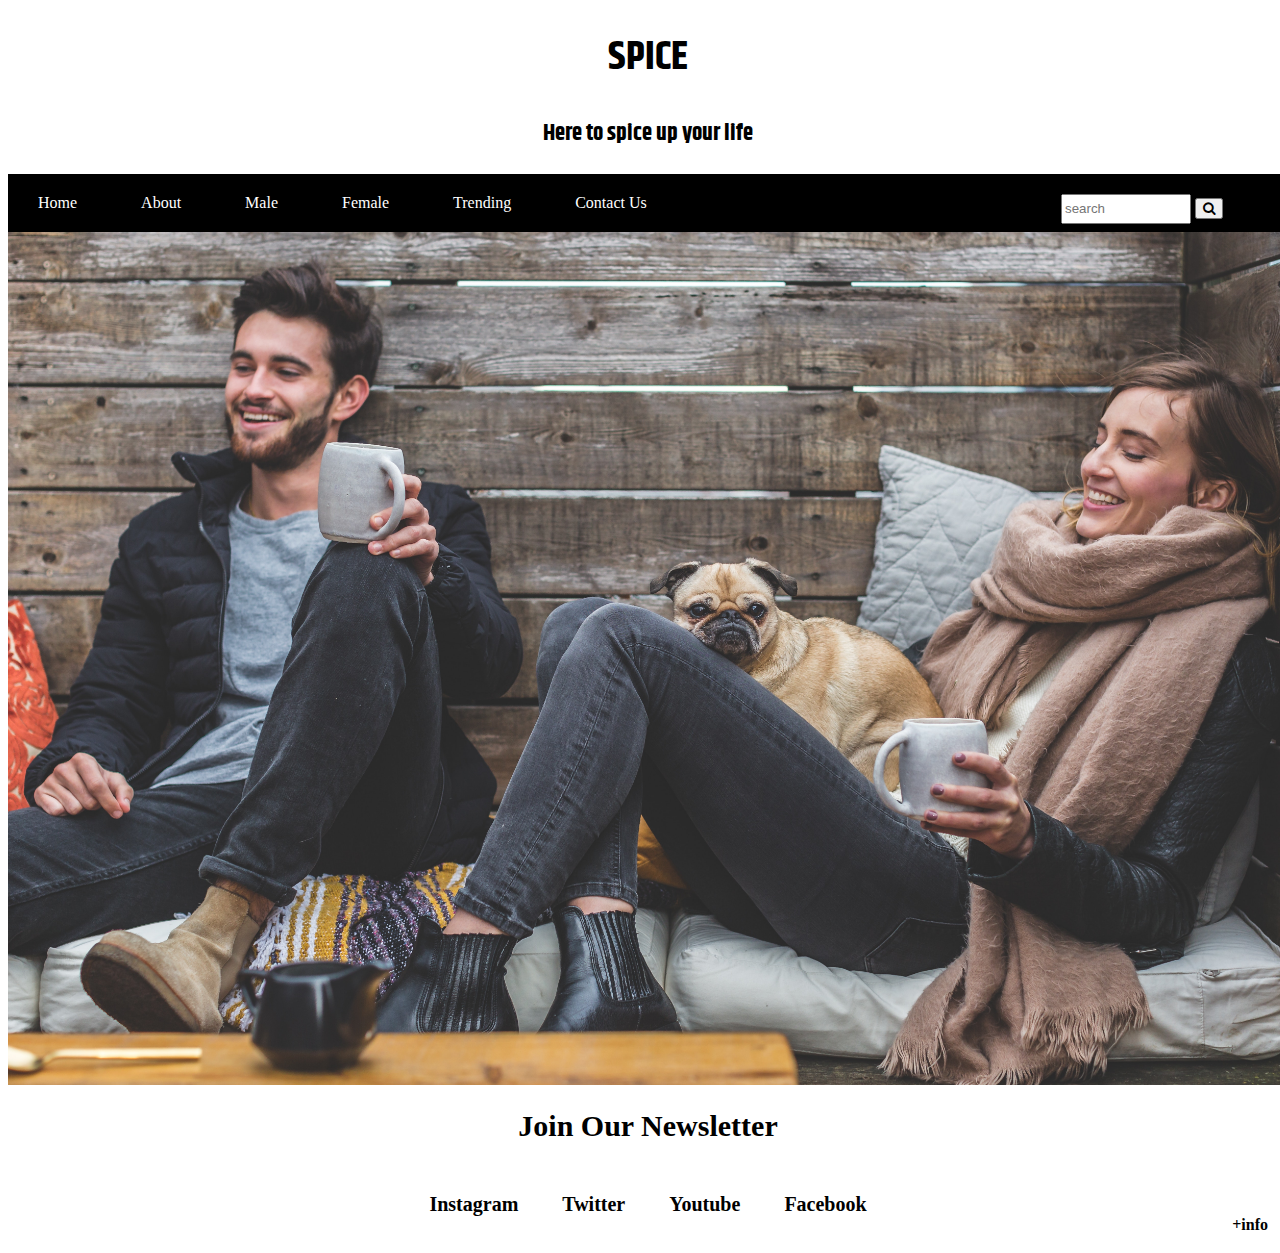
<file: index.html>
<!DOCTYPE html>
<html>
<head>
	<title>SPICE center</title>
	<meta name="viewport" content="width=device-width, initial-scale=1.0"/>
	<link href="https://fonts.googleapis.com/css?family=Khand" rel="stylesheet">
	<link rel="stylesheet" type="text/css" href="style.css">
	<link rel="stylesheet" href="https://cdnjs.cloudflare.com/ajax/libs/font-awesome/4.7.0/css/font-awesome.min.css">
</head>

<body>


	<div class="container">

		<header>
			<h1>SPICE</h1>
			<h3>Here to spice up your life</h3>
		</header>

		<div class="topnav">
			<a href="#" >Home</a>
			<a href="./about us.html" >About</a>
			<a href="./men.html" >Male</a>
			<a href="#" >Female</a>
			<a href="#" >Trending</a>
			<a href="./contact us.html" >Contact Us</a>
			
			<div class="searchContainer">
				<input type="text" placeholder="search">
				<button type="submit"><i class="fa fa-search"></i></button>
			</div>
			
		</div>
		
		<img src="image.jpg" />

		<footer>

			<div class="adc">
				<b>Join Our Newsletter</b>
			</div>

			<div class="bcd">

				<div class="social">
					<a href="https://www.instagram.com/"><b>Instagram</b></a>
					<a href="https://twitter.com/" ><b>Twitter</b></a>
					<a href="https://www.youtube.com/"><b>Youtube</b></a>
					<a href="https://www.facebook.com/"><b>Facebook</b></a>
				</div>

				<div class="info">
					<a href="#" ><b>+info</b></a>
				</div>	

			</div>

		</footer>





	</div>











</body>
</html>
</file>
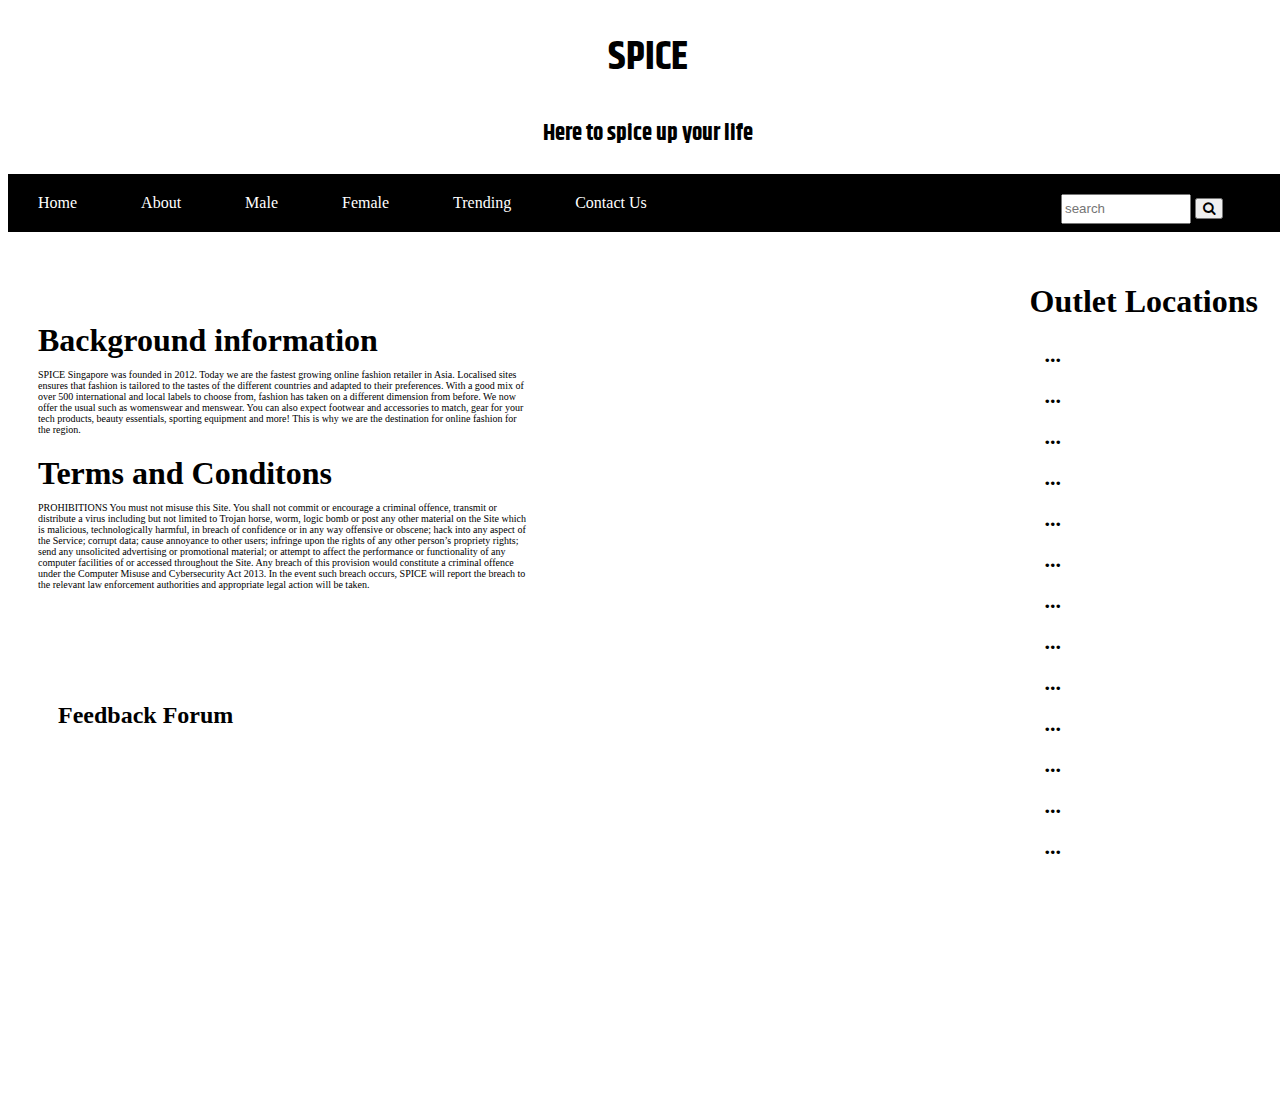
<file: about us.html>
<!DOCTYPE html>
<html>
<head>
	<title>SPICE center</title>
	<meta name="viewport" content="width=device-width, initial-scale=1.0"/>
	<link href="https://fonts.googleapis.com/css?family=Khand" rel="stylesheet">
	<link rel="stylesheet" type="text/css" href="style.css">
	<link rel="stylesheet" href="https://cdnjs.cloudflare.com/ajax/libs/font-awesome/4.7.0/css/font-awesome.min.css">
</head>

<div class="container">

	<header>
		<h1>SPICE</h1>
		<h3>Here to spice up your life</h3>
	</header>

	<div class="topnav">
		<a href="./index.html" >Home</a>
		<a href="#" >About</a>
		<a href="./men.html" >Male</a>
		<a href="#" >Female</a>
		<a href="#" >Trending</a>
		<a href="./contact us.html" >Contact Us</a>

		<div class="searchContainer">
			<input type="text" placeholder="search">
			<button type="submit"><i class="fa fa-search"></i></button>
		</div>

	</div>

<div class="aboutcontainer">
	<div class="fgh">
		<div class="column col3">
			<h1>Background information</h1>
			<P>SPICE Singapore was founded in 2012. Today we are the fastest growing online fashion retailer in Asia. Localised sites ensures that fashion is tailored to the tastes of the different countries and adapted to their preferences. With a good mix of over 500 international and local labels to choose from, fashion has taken on a different dimension from before. We now offer the usual such as womenswear and menswear. You can also expect footwear and accessories to match, gear for your tech products, beauty essentials, sporting equipment and more! This is why we are the destination for online fashion for the region.</P>
		</div>


		<div class="column col3">
			<h1>Terms and Conditons</h1>
			<P> PROHIBITIONS
				You must not misuse this Site. You shall not commit or encourage a criminal offence, transmit or distribute a virus including but not limited to Trojan horse, worm, logic bomb or post any other material on the Site which is malicious, technologically harmful, in breach of confidence or in any way offensive or obscene; hack into any aspect of the Service; corrupt data; cause annoyance to other users; infringe upon the rights of any other person’s propriety rights; send any unsolicited advertising or promotional material; or attempt to affect the performance or functionality of any computer facilities of or accessed throughout the Site. Any breach of this provision would constitute a criminal offence under the Computer Misuse and Cybersecurity Act 2013. In the event such breach occurs, SPICE will report the breach to the relevant law enforcement authorities and appropriate legal action will be taken.</P>
		</div>
	</div>

	<div class="column col32">
		<h1>Outlet Locations</h1>
		<ul>
			<li><b>...</b></li>
			<li><b>...</b></li>
			<li><b>...</b></li>
			<li><b>...</b></li>
			<li><b>...</b></li>
			<li><b>...</b></li>
			<li><b>...</b></li>
			<li><b>...</b></li>
			<li><b>...</b></li>
			<li><b>...</b></li>
			<li><b>...</b></li>
			<li><b>...</b></li>
			<li><b>...</b></li>
		</ul>
	</div>
</div>

<div class="feedbackforum">
	<div class="jkl">
		<div class="column col3">
			<h2>Feedback Forum</h2> 
			<iframe src="https://docs.google.com/forms/d/e/1FAIpQLSeTYjcN8lBSqOO0TRSOT41kSY1ZV2Shk4E5K3Y3oTXJ8oh_OA/viewform?embedded=true" width="700" height="350" frameborder="0" marginheight="0" marginwidth="0">Loading...</iframe>
		</div>
	</div>



</div>
</file>
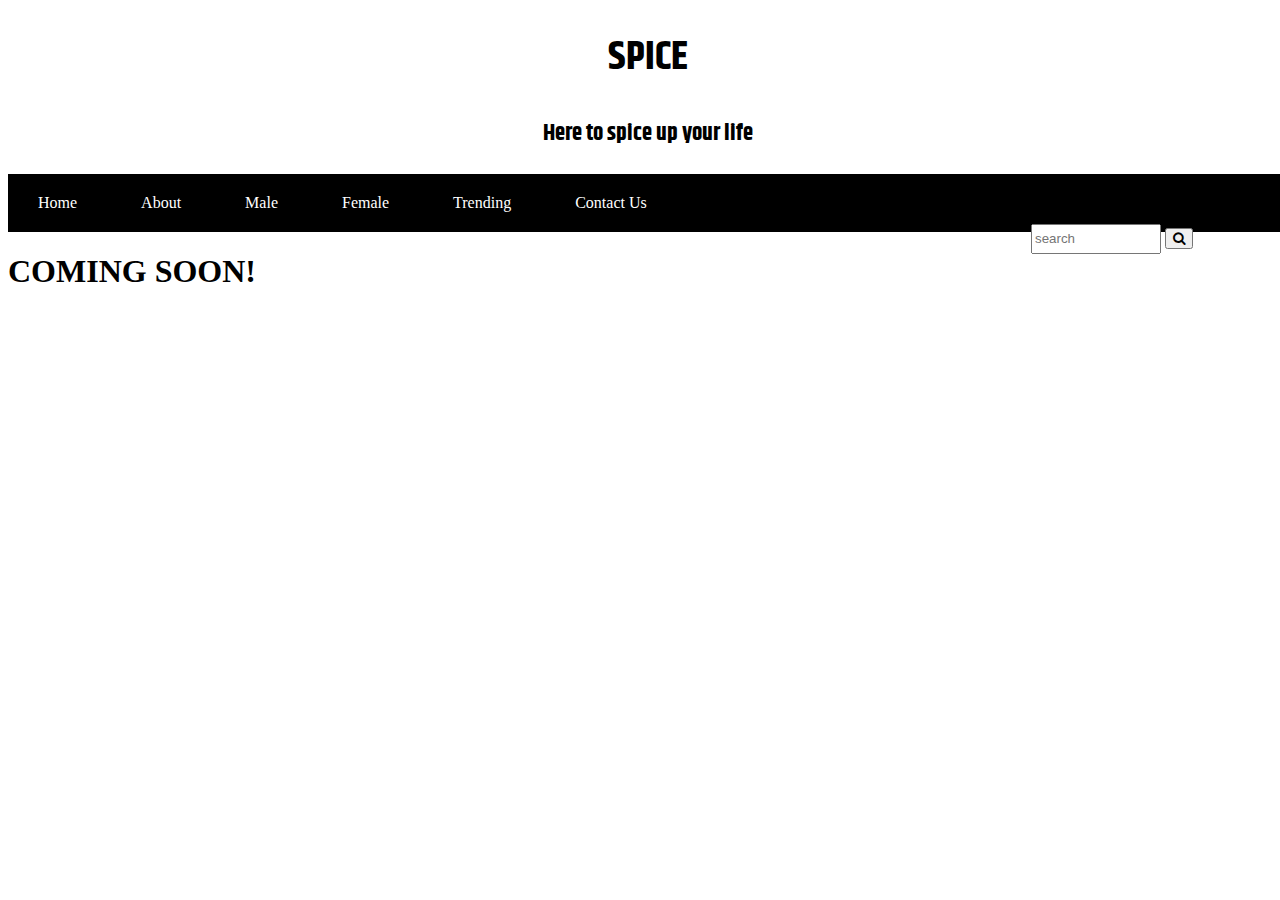
<file: comingsoon.html>
<!DOCTYPE html>
<html>
<head>
	<title>SPICE center</title>
	<meta name="viewport" content="width=device-width, initial-scale=1.0"/>
	<link href="https://fonts.googleapis.com/css?family=Khand" rel="stylesheet">
	<link rel="stylesheet" type="text/css" href="style.css">
	<link rel="stylesheet" href="https://cdnjs.cloudflare.com/ajax/libs/font-awesome/4.7.0/css/font-awesome.min.css">
</head>

<body>


	<div class="container">

		<header>
			<h1>SPICE</h1>
			<h3>Here to spice up your life</h3>
		</header>

		<div class="topnav">
			<a href="#" >Home</a>
			<a href="./about us.html" >About</a>
			<a href="./men.html" >Male</a>
			<a href="#" >Female</a>
			<a href="#" >Trending</a>
			<a href="./contact us.html" >Contact Us</a>
			
			<div class="searchContainer">
				<form action="comingsoon.html">
				<input type="text" placeholder="search">
				<button type="submit"><i class="fa fa-search"></i></button>
				</form>
			</div>
		
		</div>
	
	</div>


	<div class=""></div>
	<h1>COMING SOON!</h1>



</body>
</file>
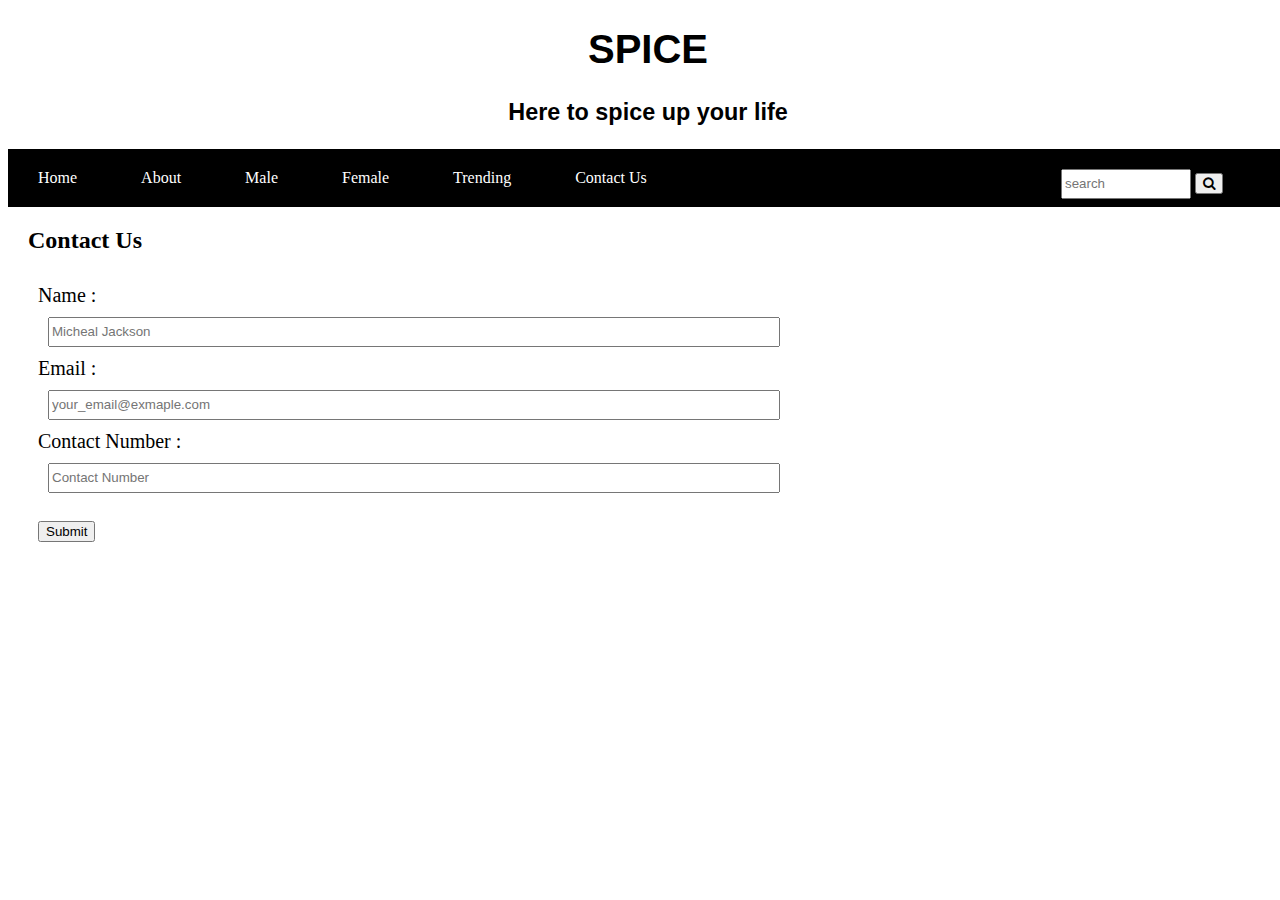
<file: contact us.html>
<!DOCTYPE html>
<html>
<head>
	<title>SPICE center</title>
	<meta name="viewport" content="width=device-width, initial-scale=1.0"/>
	<link rel="stylesheet" type="text/css" href="style.css">
	<link rel="stylesheet" href="https://cdnjs.cloudflare.com/ajax/libs/font-awesome/4.7.0/css/font-awesome.min.css">
</head>

<body>

	<div class="container">

		<header>
			<h1>SPICE</h1>
			<h3>Here to spice up your life</h3>
		</header>

		<div class="topnav">
			<a href="./index.html" >Home</a>
			<a href="./about us.html" >About</a>
			<a href="./men.html" >Male</a>
			<a href="#" >Female</a>
			<a href="#" >Trending</a>
			<a href="#" >Contact Us</a>
			
			
			<div class="searchContainer">
				<input type="text" placeholder="search">
				<button type="submit"><i class="fa fa-search"></i></button>
			</div>
			
		</div>

	</div>

	<h2>Contact Us</h2>

	<form action="/action_page.php">
		<p> Name :</p>
		<input type="text" name="firstname" placeholder="Micheal Jackson">
		<br>
		<p> Email :</p>
		<input type="email" name="lastname" placeholder="your_email@exmaple.com">
		<br>
		<p> Contact Number :</p>
		<input type="tel" name="lastname" placeholder="Contact Number">
		<br><br>
		<button type="submit" value="Submit">Submit</button> 
	</form> 

</body>
</html>
</file>
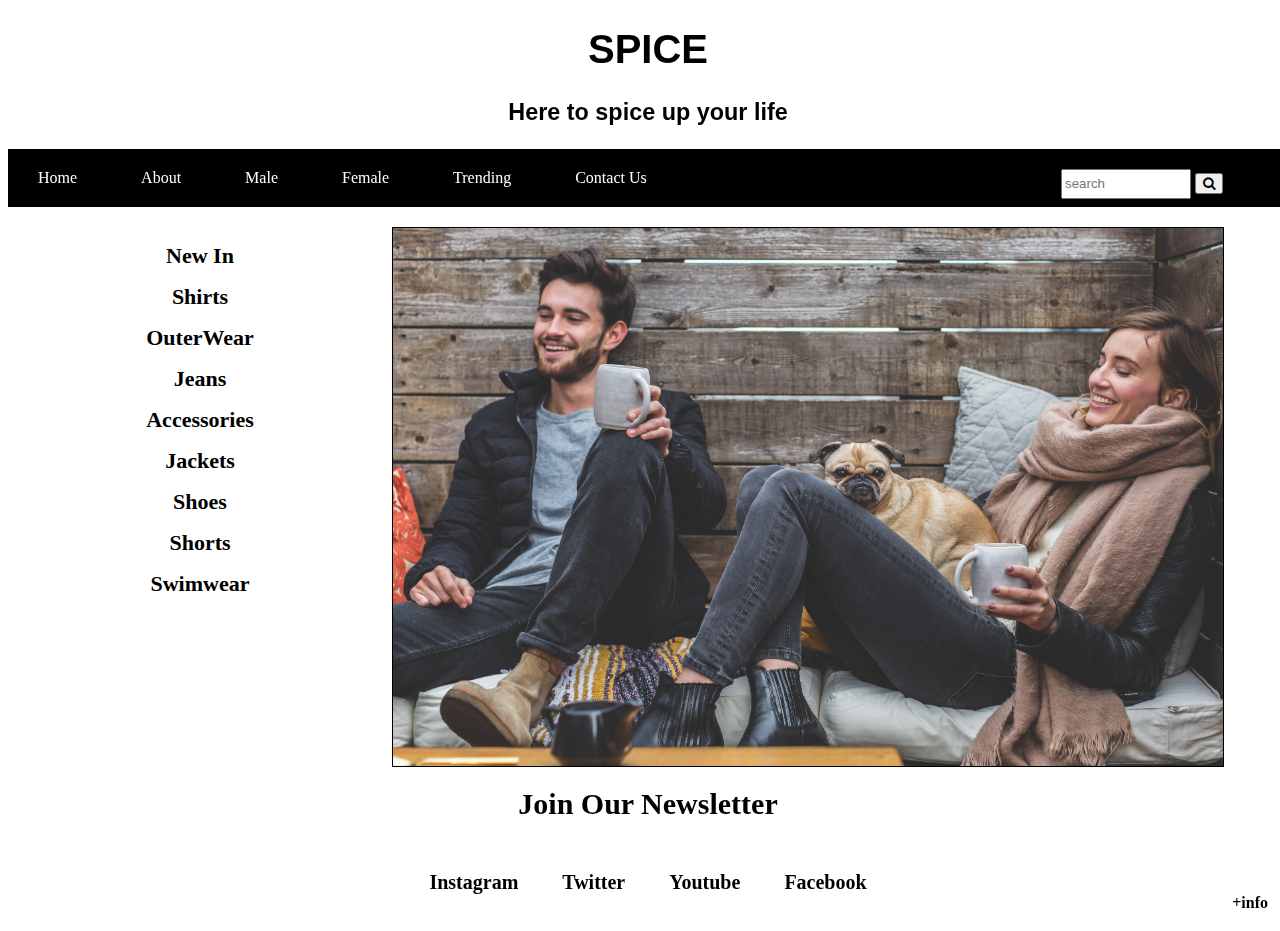
<file: men.html>
<!DOCTYPE html>
<html>
<head>
	<title>SPICE center</title>
	<meta name="viewport" content="width=device-width, initial-scale=1.0"/>
	<link rel="stylesheet" type="text/css" href="style.css">
	<link rel="stylesheet" href="https://cdnjs.cloudflare.com/ajax/libs/font-awesome/4.7.0/css/font-awesome.min.css">
</head>

<body>

	<div class="container">

		<header>
			<h1>SPICE</h1>
			<h3>Here to spice up your life</h3>
		</header>

		<div class="topnav">
			<a href="./index.html" >Home</a>
			<a href="./about us.html" >About</a>
			<a href="#" >Male</a>
			<a href="#" >Female</a>
			<a href="#" >Trending</a>
			<a href="./contact us.html" >Contact Us</a>
			
			<div class="searchContainer">
				<input type="text" placeholder="search">
				<button type="submit"><i class="fa fa-search"></i></button>
			</div>
			
		</div>

		<div class="row">
			<div class="column col4">
				<ul>
					<li><a href="#"><b>New In</b></a></li>
					<li><a href="#"><b>Shirts</b></a></li>
					<li><a href="#" ><b>OuterWear</b></a></li>
					<li><a href="#" ><b>Jeans</b></a></li>
					<li><a href="#" ><b>Accessories</b></a></li>
					<li><a href="#" ><b>Jackets</b></a></li>
					<li><a href="#" ><b>Shoes</b></a></li>
					<li><a href="#" ><b>Shorts</b></a></li>
					<li><a href="#" ><b>Swimwear</b></a></li>
				</ul>
			</div>
			
			<div class="column col43">
				<div class="imgcontainer">
					<img src="image.jpg" />
					<img src="image.jpg" />
					<img src="image.jpg" />
				</div>
			</div>

		</div>

		<footer>

			<div class="adc">
				<b >Join Our Newsletter</b>
			</div>

			<div class="bcd">

				<div class="social">
					<a href="#"><b>Instagram</b></a>
					<a href="#" ><b>Twitter</b></a>
					<a href="#"><b>Youtube</b></a>
					<a href="#"><b>Facebook</b></a>
				</div>

				<div class="info">
					<a href="#" ><b>+info</b></a>
				</div>	

			</div>

		</footer>

	</div>

</body>





































</html>
</file>
<file: style.css>
/* this is for..... */
*{box-sizing: border-box;}

header {
  font-family: 'Khand', sans-serif;
  text-align: center;
  font-size: 20px;
}

body{
  min-width: 1280px
}

.topnav {
  background: black;
  width: 100%;
  margin: 0 auto;
}

.topnav .searchContainer input {
  margin:20px 0 0px 0;
}

.topnav .searchContainer {
  float:right;
  margin-right: 10px;
}

.topnav a {
  color: white;
  display: inline-block;
  padding: 20px;
  text-decoration: none;
  text-align: center;
  padding-left: 30px;
  padding-right: 30px;

}

.topnav a:hover {
  background: red;
}

img {
  width:100%;
  height: auto;
}

.adc {
  text-align:center;
  font-size: 30px;
}

.social {
  float: center;
}

.info {
  float: right;
}

.bcd {
	max-width: 100%;
	text-align: center;
	margin-top: 50px;
}

a {
  text-decoration: none;
  padding: 20px;
  color: black;
}

.social a { 
  color: black;
  font-size: 20px;
}

section {
  height: auto;
  clear: both;
}

.column {
  min-height: 100px;
  border: 1px solid black;
  float: left;
  background: white;
}

.col2 {
  width: 50%;
}

.col4 {
  width: 20%;
  text-align: center;
  margin: 0 5% 0 5% ;
  height: 50vh;
  border:0;
}

.col43 {
  width: 65%;
  margin-right: 5%;
  height: 60vh;
  overflow-y: auto;
}

ul {
  list-style-type: none;
  padding: 0px;
}

li{
  font-size: 22px;
  margin: 15px;
}

.imgcontainer img{
  margin-bottom: :10px;
  width: 100%;
  height: 100%;
}

.imgcontainer{
  overflow: hidden;
}

footer{
  margin-top: 20px;
}

.row{
  height: 60vh;
  margin-top: 20px
}

input{
  width: 60%;
  margin: 10px;
  height: 30px;
}

p{
  font-size: 20px;
  margin: 0;
}

form{
  margin: 30px;
}

h2{
  margin: 20px;
}

.fgh{
  width: 40vw;
  height: 40vh;
  float: left;
  margin-top: 60px;
}

.col32{
  float:right;
  padding: 10px;
  border: 0px;
}

.aboutcontainer{
  display: block;
  margin: 20px;
}

.col3 {
  width: 40vw;
  padding: 10px 10px 10px 10px;
  border: 0px;
}

.col3 h1{
  margin: 0 0 10px 0;
}

.feedbackforum {
  width: 40vw;
  padding: 10px 10px 10px 10px;
  margin-left: 10px;
  border: 0px;
}

.col3 p{
  font-size: 10px;
}

.col3 p
</file>
